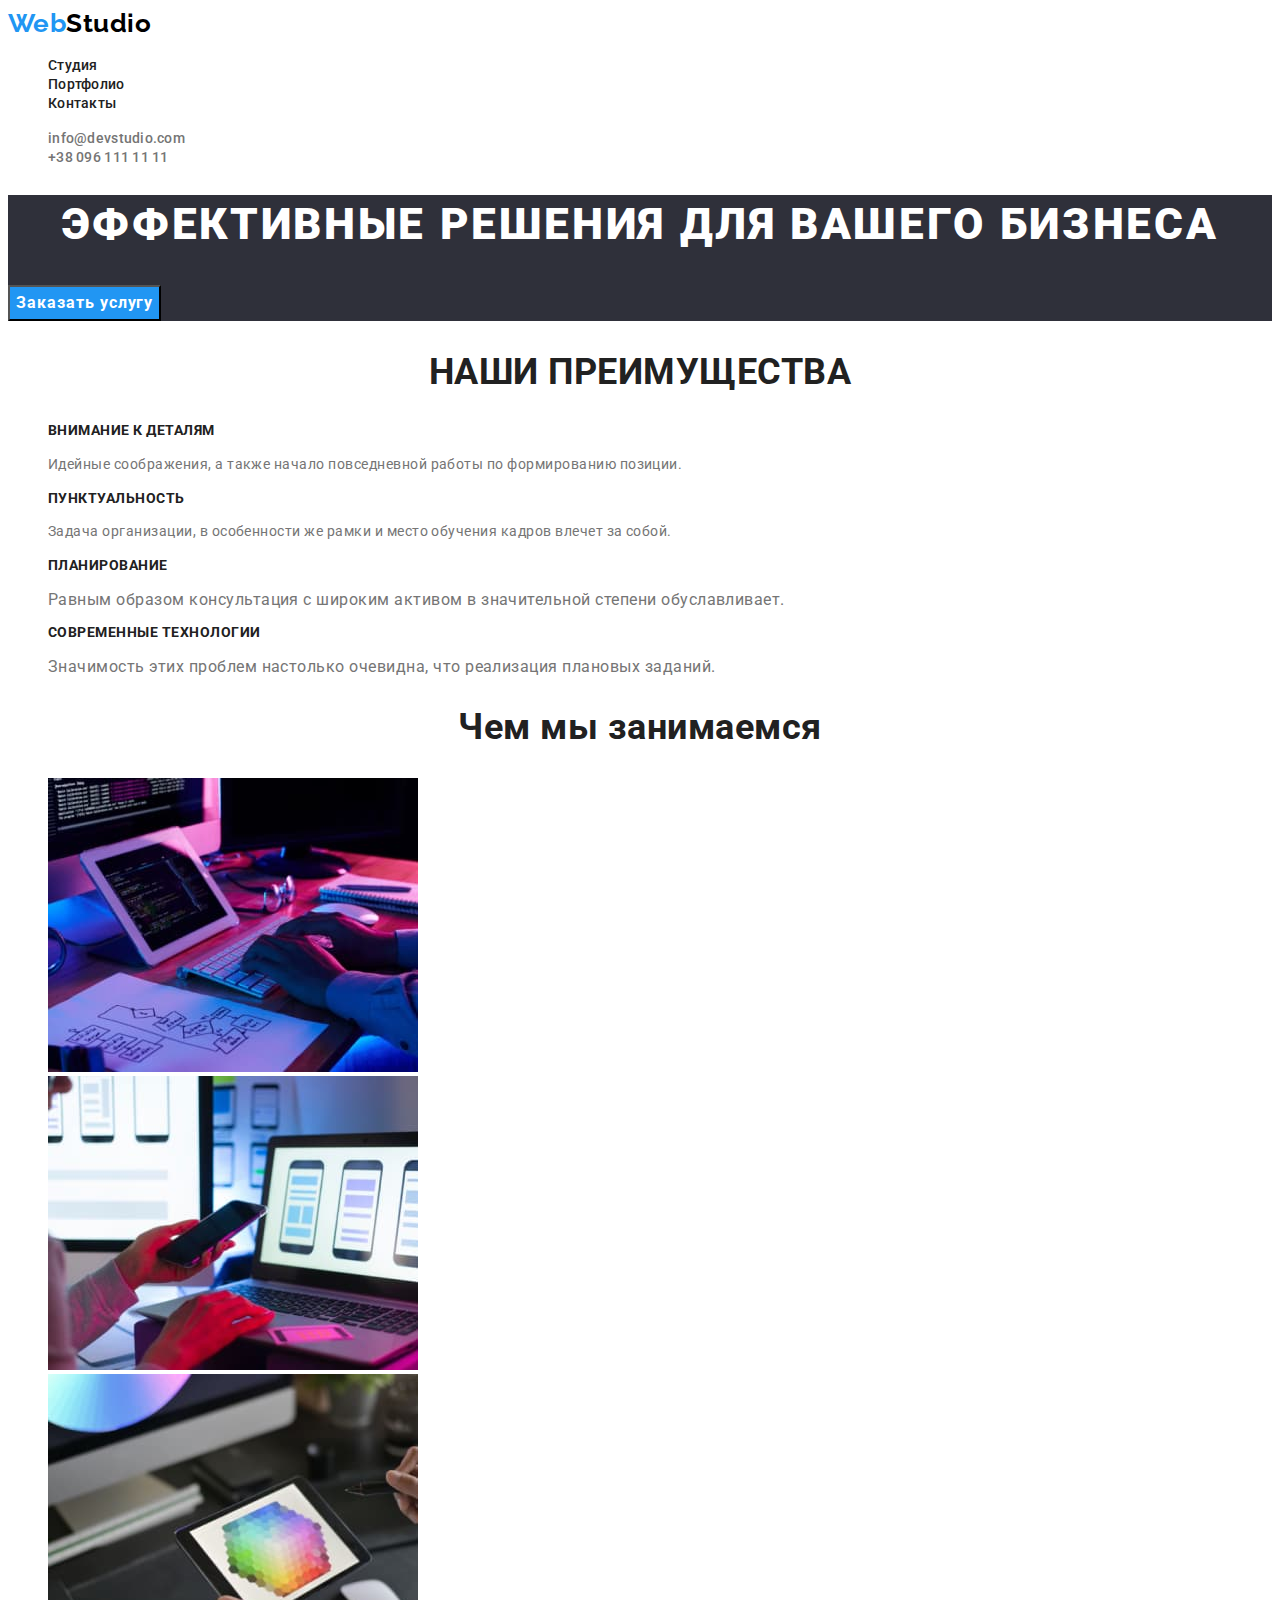
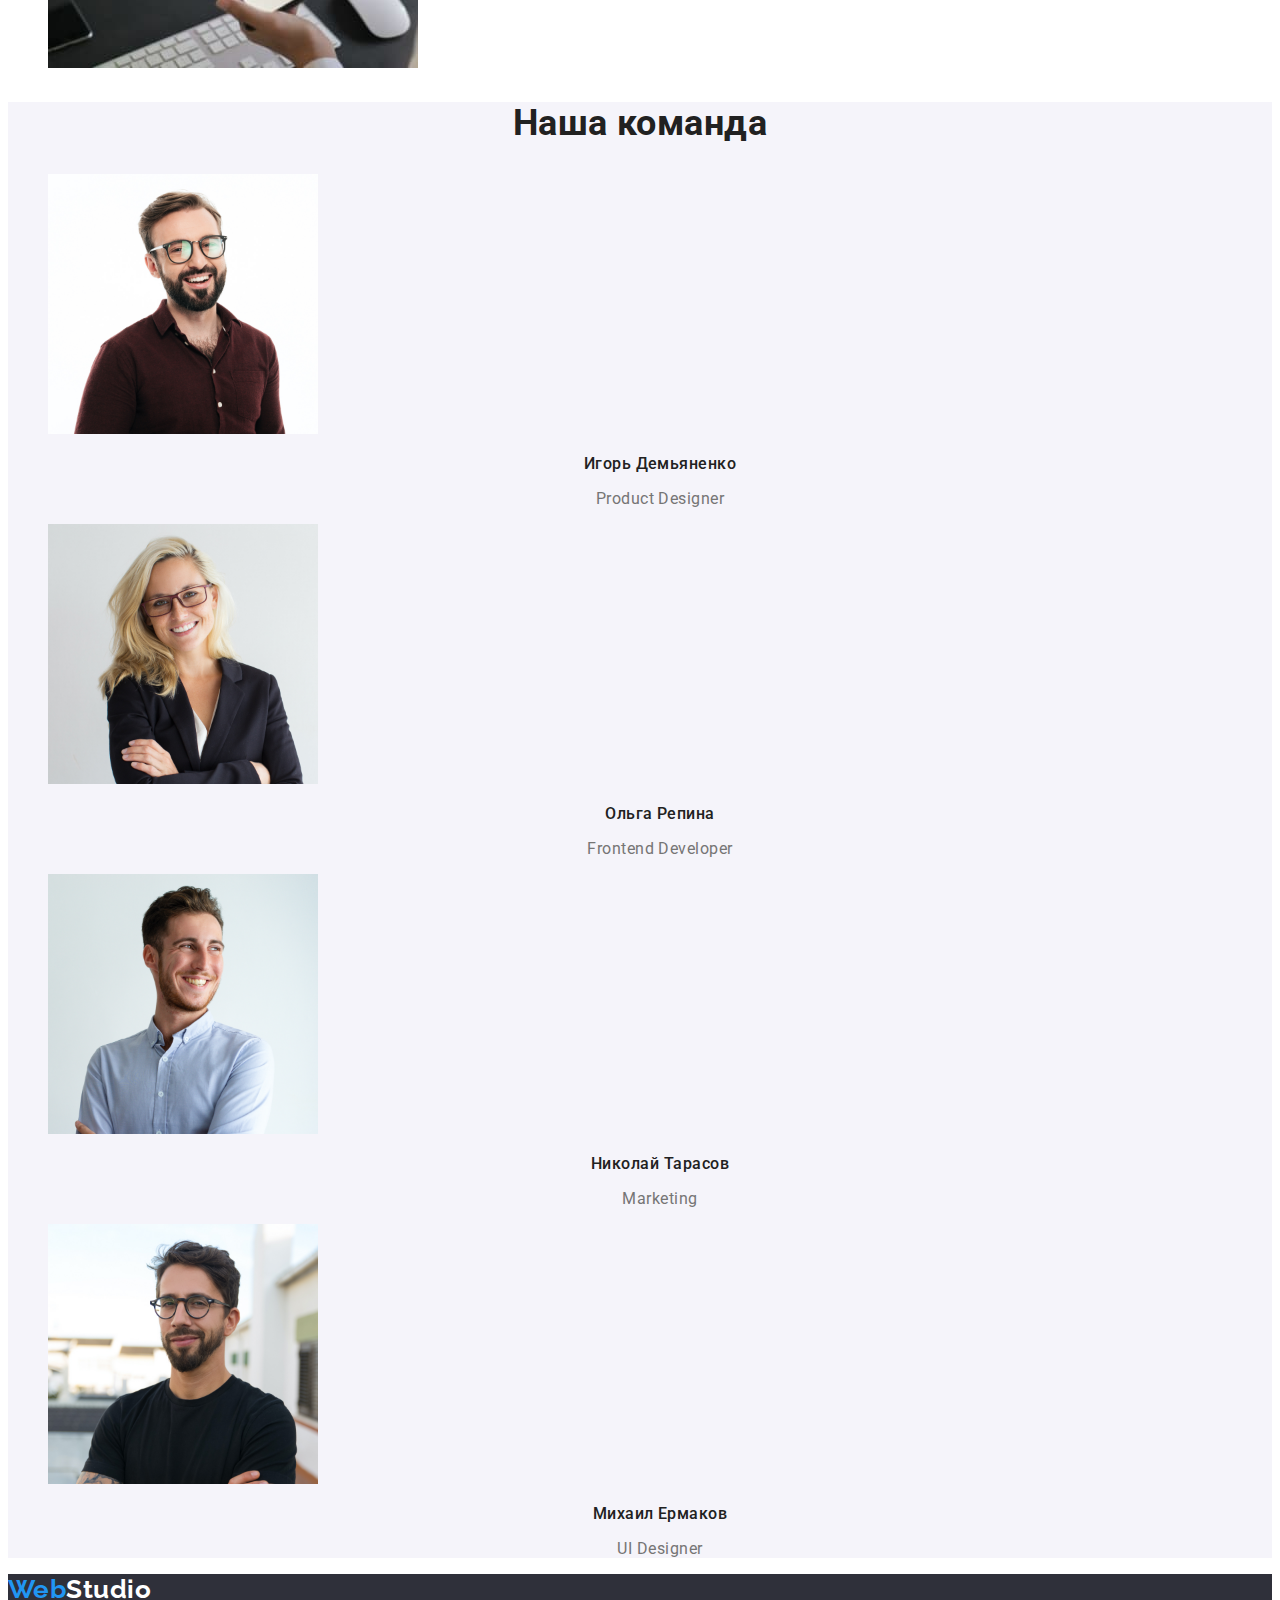
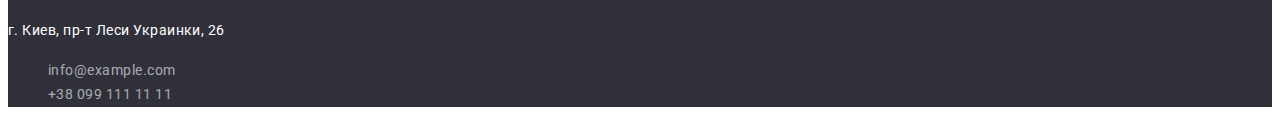
<file: index.html>
<!DOCTYPE html>
<html lang="ru">
  <head>
    <meta charset="UTF-8" />
    <meta http-equiv="X-UA-Compatible" content="IE=edge" />
    <meta name="viewport" content="width=device-width, initial-scale=1.0" />
    <title>WebStudio</title>
    <link rel="preconnect" href="https://fonts.googleapis.com" />
    <link rel="preconnect" href="https://fonts.gstatic.com" crossorigin />
    <link
      href="https://fonts.googleapis.com/css2?family=Raleway:wght@700&family=Roboto:wght@400;500;700;900&display=swap"
      rel="stylesheet"
    />
    <link rel="stylesheet" href="./css/styles.css" />
  </head>
  <body class="page">
    <!-- Шапка сайта -->

    <header class="page-header">
      <nav class="main-nav">
        <a class="header-logo list" href="./index.html">
          <span>Web</span>Studio
        </a>

        <ul class="site-nav-list list">
          <li class="site-nav-item">
            <a class="site-nav-link list" href="">Студия</a>
          </li>
          <li class="site-nav-item">
            <a class="site-nav-link list" href="./portfolio.html">Портфолио</a>
          </li>
          <li class="site-nav-item">
            <a class="site-nav-link list" href="">Контакты</a>
          </li>
        </ul>
      </nav>

      <ul class="auth-list list">
        <li class="auth-item">
          <a class="auth-link list" href="mailto:info@devstudio.com"
            >info@devstudio.com</a
          >
        </li>
        <li class="auth-item">
          <a class="auth-link list" href="tel:+380961111111"
            >+38 096 111 11 11</a
          >
        </li>
      </ul>
    </header>
    <main>
      <!-- Эффективные решения для вашего бизнеса -->
      <section class="hero">
        <h1 class="hero-title">Эффективные решения для вашего бизнеса</h1>
        <button class="hero-button" type="button">Заказать услугу</button>
      </section>

      <!-- Наши преимущества -->
      <section class="section features">
        <h2 class="section-title">Наши преимущества</h2>
        <ul class="features-list list">
          <li class="features-item">
            <h3 class="section-title">Внимание к деталям</h3>
            <p class="features-text">
              Идейные соображения, а также начало повседневной работы по
              формированию позиции.
            </p>
          </li>
          <li class="features-item">
            <h3 class="section-title">Пунктуальность</h3>
            <p class="features-text">
              Задача организации, в особенности же рамки и место обучения кадров
              влечет за собой.
            </p>
          </li>
          <li class="features-item">
            <h3 class="section-title">Планирование</h3>
            <p>
              Равным образом консультация с широким активом в значительной
              степени обуславливает.
            </p>
          </li>
          <li class="features-item">
            <h3 class="section-title">Современные технологии</h3>
            <p>
              Значимость этих проблем настолько очевидна, что реализация
              плановых заданий.
            </p>
          </li>
        </ul>
      </section>

      <!-- Чем мы занимаемся -->
      <section class="section job">
        <h2 class="section-title">Чем мы занимаемся</h2>
        <ul class="job-list list">
          <li class="job-item">
            <img src="./images/image-1.jpg" alt="Верстка сайта" width="370" />
          </li>
          <li class="job-item">
            <img
              src="./images/image-2.jpg"
              alt="Взаимодействие телефона и компьютера"
              width="370"
            />
          </li>
          <li class="job-item">
            <img
              src="./images/image-3.jpg"
              alt="Выбор палитры цвета на планшете"
              width="370"
            />
          </li>
        </ul>
      </section>

      <!-- Наша Команда -->
      <section class="section team">
        <h2 class="section-title">Наша команда</h2>
        <ul class="team-list list">
          <li class="team-item">
            <img
              class="team-img"
              src="./images/igor.jpg"
              alt="Мужчина в коричневой рубашке"
              width="270"
            />
            <h3 class="section-title">Игорь Демьяненко</h3>
            <p class="section-text" lang="en">Product Designer</p>
          </li>
          <li class="team-item">
            <img
              class="team-img"
              src="./images/olga.jpg"
              alt="Женщина в темном пиджаке"
              width="270"
            />
            <h3 class="section-title">Ольга Репина</h3>
            <p class="section-text" lang="en">Frontend Developer</p>
          </li>
          <li class="team-item">
            <img
              class="team-img"
              src="./images/nikolay.jpg"
              alt="Мужчина в светлой рубашке"
              width="270"
            />
            <h3 class="section-title">Николай Тарасов</h3>
            <p class="section-text" lang="en">Marketing</p>
          </li>
          <li class="team-item">
            <img
              class="team-img"
              src="./images/mihail.jpg"
              alt="Мужчина в черной футболке"
              width="270"
            />
            <h3 class="section-title">Михаил Ермаков</h3>
            <p class="section-text" lang="en">UI Designer</p>
          </li>
        </ul>
      </section>
    </main>
    <footer class="footer">
      <a class="footer-logo list" href="./index.html">
        <span>Web</span>Studio
      </a>
      <address class="footer-address">
        <p class="footer-text">г. Киев, пр-т Леси Украинки, 26</p>
        <ul class="list">
          <li>
            <a class="footer-link list" href="mailto:info@example.com"
              >info@example.com</a
            >
          </li>
          <li>
            <a class="footer-link list" href="tel:+380991111111"
              >+38 099 111 11 11</a
            >
          </li>
        </ul>
      </address>
    </footer>
  </body>
</html>
</file>
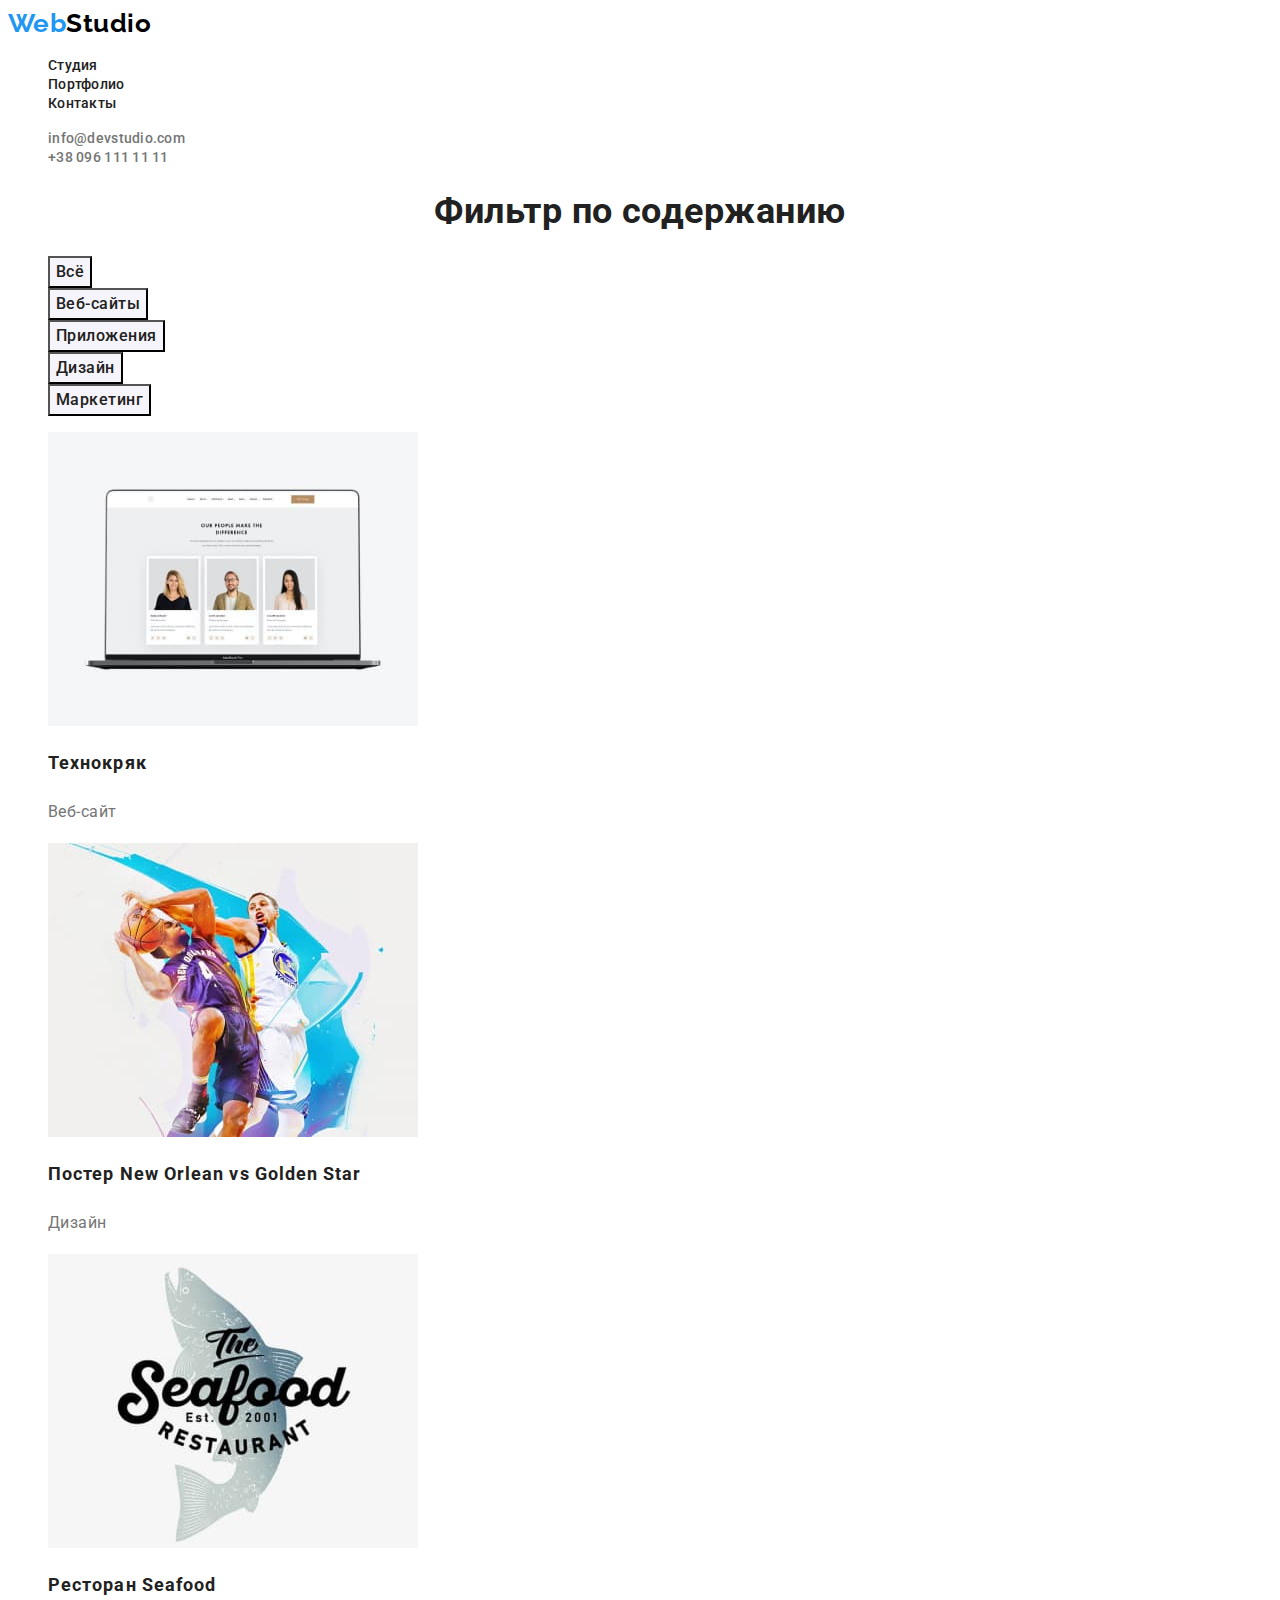
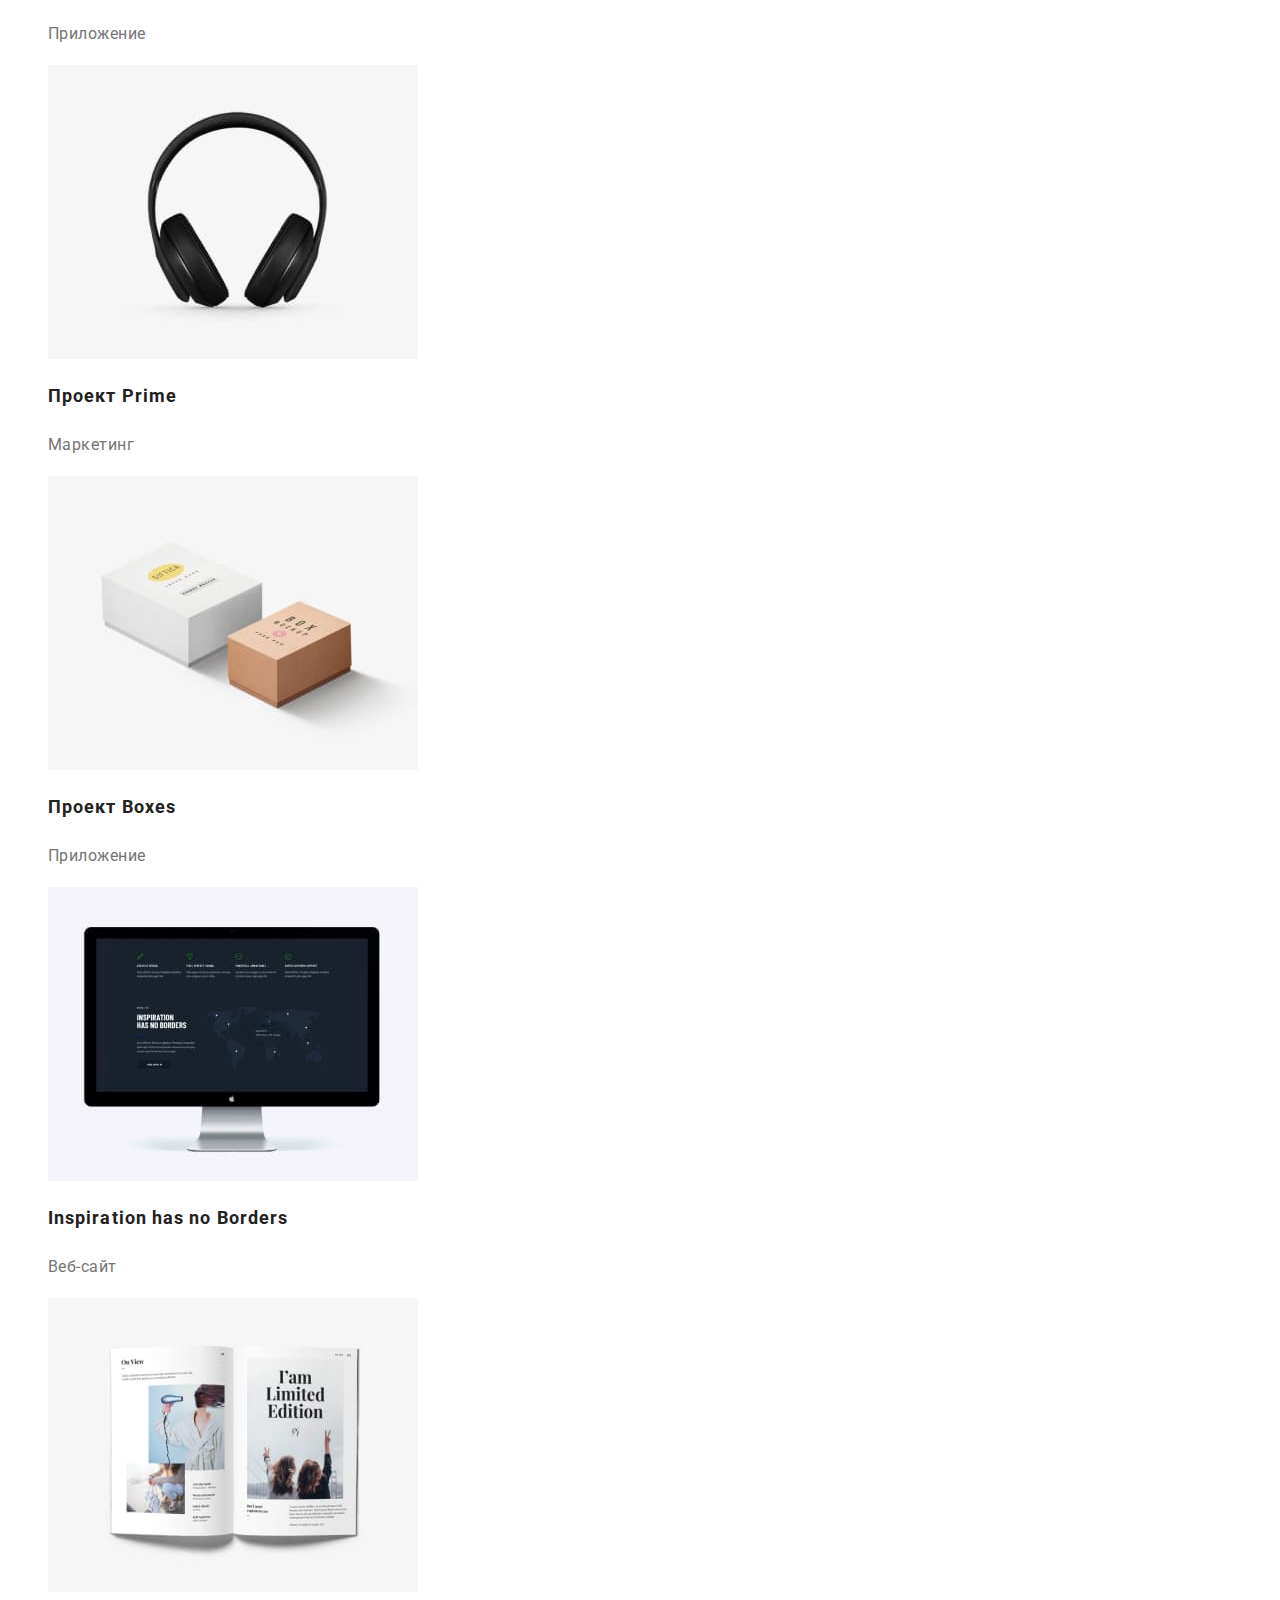
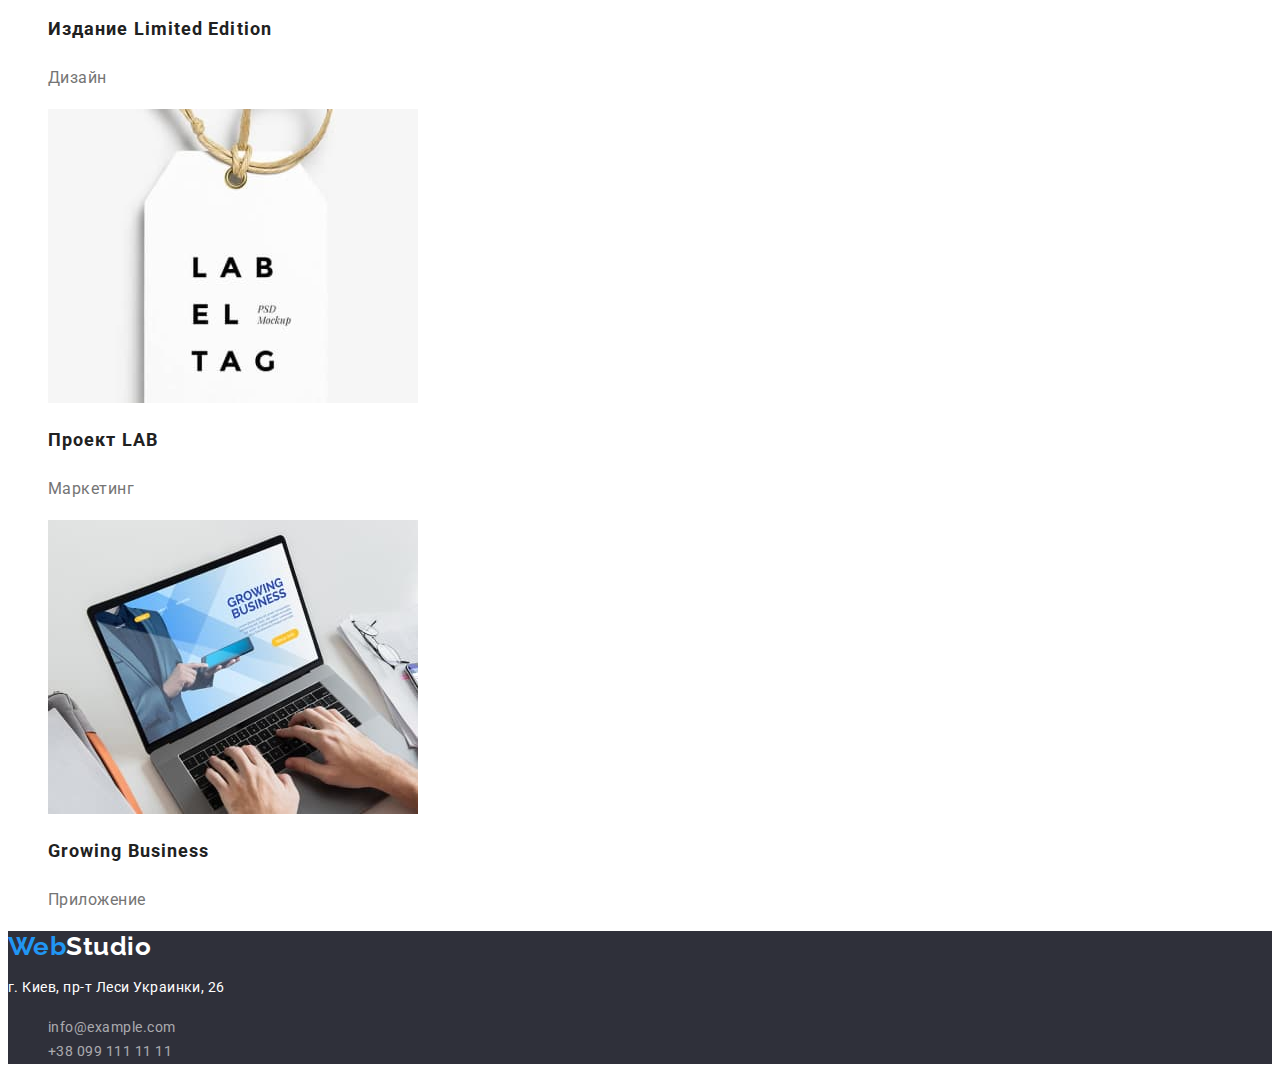
<file: portfolio.html>
<!DOCTYPE html>
<html lang="ru">
  <head>
    <meta charset="UTF-8" />
    <meta http-equiv="X-UA-Compatible" content="IE=edge" />
    <meta name="viewport" content="width=device-width, initial-scale=1.0" />
    <title>WebStudio</title>
    <link rel="preconnect" href="https://fonts.googleapis.com" />
    <link rel="preconnect" href="https://fonts.gstatic.com" crossorigin />
    <link
      href="https://fonts.googleapis.com/css2?family=Raleway:wght@700&family=Roboto:wght@400;500;700;900&display=swap"
      rel="stylesheet"
    />
    <link rel="stylesheet" href="./css/styles.css" />
  </head>
  <body class="page">
    <!-- Шапка сайта -->
    <header class="page-header">
      <nav class="main-nav">
        <a class="header-logo list" href="./index.html">
          <span>Web</span>Studio
        </a>

        <ul class="site-nav-list list">
          <li class="site-nav-item">
            <a class="site-nav-link list" href="./index.html">Студия</a>
          </li>
          <li class="site-nav-item">
            <a class="site-nav-link list" href="./portfolio.html">Портфолио</a>
          </li>
          <li class="site-nav-item">
            <a class="site-nav-link list" href="">Контакты</a>
          </li>
        </ul>
      </nav>

      <ul class="auth-list list">
        <li class="auth-item">
          <a class="auth-link list" href="mailto:info@devstudio.com"
            >info@devstudio.com</a
          >
        </li>
        <li class="auth-item">
          <a class="auth-link list" href="tel:+380961111111"
            >+38 096 111 11 11</a
          >
        </li>
      </ul>
    </header>
    <main>
      <!-- Portfolio -->

      <section class="section">
        <h1 class="section-title">Фильтр по содержанию</h1>
        <ul class="button-list list">
          <li class="button-item">
            <button class="button" type="button">Всё</button>
          </li>
          <li class="button-item">
            <button class="button" type="button">Веб-сайты</button>
          </li>
          <li class="button-item">
            <button class="button" type="button">Приложения</button>
          </li>
          <li class="button-item">
            <button class="button" type="button">Дизайн</button>
          </li>
          <li class="button-item">
            <button class="button" type="button">Маркетинг</button>
          </li>
        </ul>

        <!-- Portfolio benefits -->
        <ul class="benefits-list list">
          <li class="benefits-item">
            <img
              class="benefits-img"
              src="./images/portfolio/techno.jpg"
              alt="Фотокарточки на мониторе"
            />
            <h2 class="section-title">Технокряк</h2>
            <p class="benefits-text">Веб-сайт</p>
          </li>
          <li class="benefits-item">
            <img
              class="benefits-img"
              src="./images/portfolio/new-orlean.jpg"
              alt="Баскетболисты"
              width="370"
            />
            <h2 class="section-title">Постер New Orlean vs Golden Star</h2>
            <p class="benefits-text">Дизайн</p>
          </li>
          <li class="benefits-item">
            <img
              class="benefits-img"
              src="./images/portfolio/seafood.jpg"
              alt="Логотип ресторана"
              width="370"
            />
            <h2 class="section-title">Ресторан Seafood</h2>
            <p class="benefits-text">Приложение</p>
          </li>
          <li class="benefits-item">
            <img
              class="benefits-img"
              src="./images/portfolio/prime.jpg"
              alt="Наушники"
              width="370"
            />
            <h2 class="section-title">Проект Prime</h2>
            <p class="benefits-text">Маркетинг</p>
          </li>
          <li class="benefits-item">
            <img
              class="benefits-img"
              src="./images/portfolio/boxes.jpg"
              alt="Коробки"
              width="370"
            />
            <h2 class="section-title">Проект Boxes</h2>
            <p class="benefits-text">Приложение</p>
          </li>
          <li class="benefits-item">
            <img
              class="benefits-img"
              src="./images/portfolio/inspiration.jpg"
              alt="Монитор с картой"
              width="370"
            />
            <h2 class="section-title">Inspiration has no Borders</h2>
            <p class="benefits-text">Веб-сайт</p>
          </li>
          <li class="benefits-item">
            <img
              class="benefits-img"
              src="./images/portfolio/limited-edition.jpg"
              alt="Журнал на светлом фоне"
              width="370"
            />
            <h2 class="section-title">Издание Limited Edition</h2>
            <p class="benefits-text">Дизайн</p>
          </li>
          <li class="benefits-item">
            <img
              class="benefits-img"
              src="./images/portfolio/lab.jpg"
              alt="Этикетка на светлом фоне"
              width="370"
            />
            <h2 class="section-title">Проект LAB</h2>
            <p class="benefits-text">Маркетинг</p>
          </li>
          <li class="benefits-item">
            <img
              class="benefits-img"
              src="./images/portfolio/growing-business.jpg"
              alt="Ноутбук с открытой программой"
              width="370"
            />
            <h2 class="section-title">Growing Business</h2>
            <p class="benefits-text">Приложение</p>
          </li>
        </ul>
      </section>
    </main>
    <footer class="footer">
      <a class="footer-logo list" href="./index.html">
        <span>Web</span>Studio
      </a>
      <address class="footer-address">
        <p class="footer-text">г. Киев, пр-т Леси Украинки, 26</p>
        <ul class="list">
          <li>
            <a class="footer-link list" href="mailto:info@example.com"
              >info@example.com</a
            >
          </li>
          <li>
            <a class="footer-link list" href="tel:+380991111111"
              >+38 099 111 11 11</a
            >
          </li>
        </ul>
      </address>
    </footer>
  </body>
</html>
</file>
<file: css/styles.css>
:root {
  --title-text-color: #212121;
  --text-color: #757575;
  --accent-color: #2196f3;
  --accent-color-secondary: #188ce8;
  --black-color: #000000;
  --white-color: #ffffff;
  --footer-link-color: rgba(255, 255, 255, 0.6);
  --secondary-background-color: #2f303a;
  --third-background-color: #f5f4fa;
}

/* title text color #212121 */
/* text color #757575 */
/* accent color #2196F3 */
/* black color #000000 */
/* white color #FFFFFF */
/* footer link color rgba(255, 255, 255, 0.6) */
/* secondary background color #2F303A */
/*  */
/* third background color #F5F4FA */

/* Reset style */

.list {
  list-style: none;
  text-decoration: none;
}
.hero-button,
.button {
  cursor: pointer;
}

/* Page */

.page {
  background-color: var(--white-color);
  color: var(--text-color);
  font-family: "Roboto", sans-serif;
  font-size: 16px;
  letter-spacing: 0.03em;
}

/* Header */

.header-logo {
  color: var(--black-color);
  font-family: "Raleway", sans-serif;
  font-weight: 700;
  font-size: 26px;
  line-height: 1.19;
}
.header-logo span {
  color: var(--accent-color);
}

/* Site-nav */

.site-nav-link {
  color: var(--title-text-color);
  font-weight: 500;
  font-size: 14px;
  line-height: 1.14;
  letter-spacing: 0.02em;
}
.site-nav-link:hover,
.site-nav-link:focus {
  color: var(--accent-color);
}

/* Auth-list link */

.auth-link {
  color: var(--text-color);
  font-weight: 500;
  font-size: 14px;
  line-height: 1.14;
  letter-spacing: 0.02em;
}
.auth-link:hover,
.auth-link:focus {
  color: var(--accent-color);
}

/* Hero */

.hero {
  background-color: var(--secondary-background-color);
}

.hero-title {
  color: var(--white-color);
  font-weight: 900;
  font-size: 44px;
  line-height: 1.36;
  text-align: center;
  letter-spacing: 0.06em;
  text-transform: uppercase;
}
.hero-button {
  color: var(--white-color);
  background-color: var(--accent-color);
  font-family: inherit;
  font-weight: 700;
  font-size: inherit;
  line-height: 1.88;
  letter-spacing: 0.06em;
}
.hero-button:hover,
.hero-button:focus {
  background-color: var(--accent-color-secondary);
}

/* Section General*/

.section-title {
  color: var(--title-text-color);
}

/* Section Features */

.features .section-title {
  font-weight: 700;
  font-size: 14px;
  line-height: 1.14;
  text-transform: uppercase;
}
.features-text {
  font-size: 14px;
  line-height: 1.71;
}

/* Section Job*/

.job .section-title {
  font-weight: 700;
  font-size: 36px;
  line-height: 1.17;
  text-align: center;
}

/* Section Team */

.section.team {
  background-color: var(--third-background-color);
}
.team-item > .section-title,
.team-item > .section-text {
  line-height: 1.19;
  text-align: center;
}

.team-item > .section-title {
  font-size: 16px;
  font-weight: 500;
}
.section > .section-title {
  font-weight: 700;
  font-size: 36px;
  line-height: 1.17;
  text-align: center;
}

/* Footer */

.footer {
  background-color: var(--secondary-background-color);
}
.footer-logo {
  color: var(--white-color);
  font-family: "Raleway", sans-serif;
  font-weight: 700;
  font-size: 26px;
  line-height: 1.19;
}

.footer-logo span {
  color: var(--accent-color);
}

.footer-text {
  color: var(--white-color);
}
.footer-link {
  color: var(--footer-link-color);
}
.footer-link,
.footer-text {
  font-size: 14px;
  line-height: 1.71;
}
.footer-address {
  font-style: normal;
}

/* Portfolio */

.button {
  color: var(--title-text-color);
  background-color: var(--third-background-color);
  font-family: inherit;
  font-weight: 500;
  font-size: inherit;
  line-height: 1.62;
  text-align: center;
  letter-spacing: inherit;
}
.button:hover,
.button:focus {
  background-color: var(--accent-color);
}

/* Benefits */

.benefits-list .section-title {
  font-weight: 700;
  font-size: 18px;
  line-height: 2;
  letter-spacing: 0.06em;
}
.benefits-list .benefits-text {
  line-height: 1.88;
}
</file>
